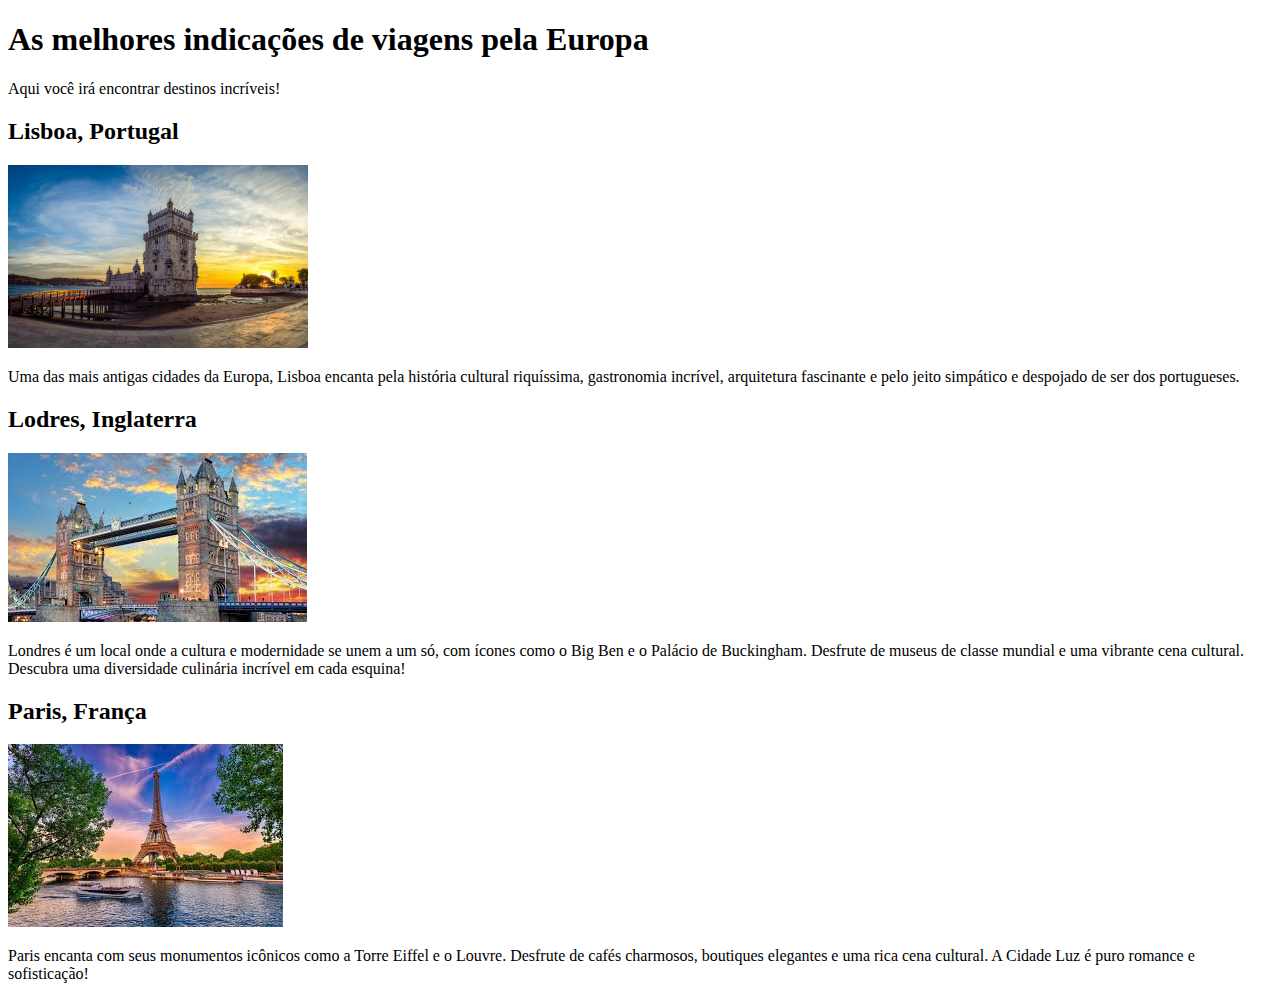
<file: HTML e CSS/index.html>
<!DOCTYPE html>
<html lang="pt-BR">
<head>
  <meta charset="UTF-8">
  <meta name="viewport" content="width=device-width, initial-scale=1.0">
  <title>EUROTuor - Melhores indicações</title>
</head>
<body>
    <header>
      <h1>As melhores indicações de viagens pela Europa</h1>
      <p>Aqui você irá encontrar destinos incríveis!</p>
    </header>

    <main>
      <section>
        <article>
          <h2>Lisboa, Portugal</h2>
          <img src="imagens/belem-tower-2809818_1920.webp" alt="Lisboa" width="300">
          <p>Uma das mais antigas cidades da Europa, Lisboa encanta pela história cultural riquíssima, gastronomia incrível, arquitetura fascinante e pelo jeito simpático e despojado de ser dos portugueses.</p>
        </article>
        <article>
          <h2>Lodres, Inglaterra</h2>
          <img src="imagens/download.jpeg" alt="Londres">
          <p>Londres é um local onde a cultura e modernidade se unem a um só, com ícones como o Big Ben e o Palácio de Buckingham. Desfrute de museus de classe mundial e uma vibrante cena cultural. Descubra uma diversidade culinária incrível em cada esquina! </p>
        </article>
        <article>
          <h2>Paris, França</h2>
          <img src="imagens/download (1).jpeg" alt="Torre Eiffel">
          <p>Paris encanta com seus monumentos icônicos como a Torre Eiffel e o Louvre. Desfrute de cafés charmosos, boutiques elegantes e uma rica cena cultural. A Cidade Luz é puro romance e sofisticação!</p>
        </article>
      </section>
    </main>
</body>
</html>
</file>
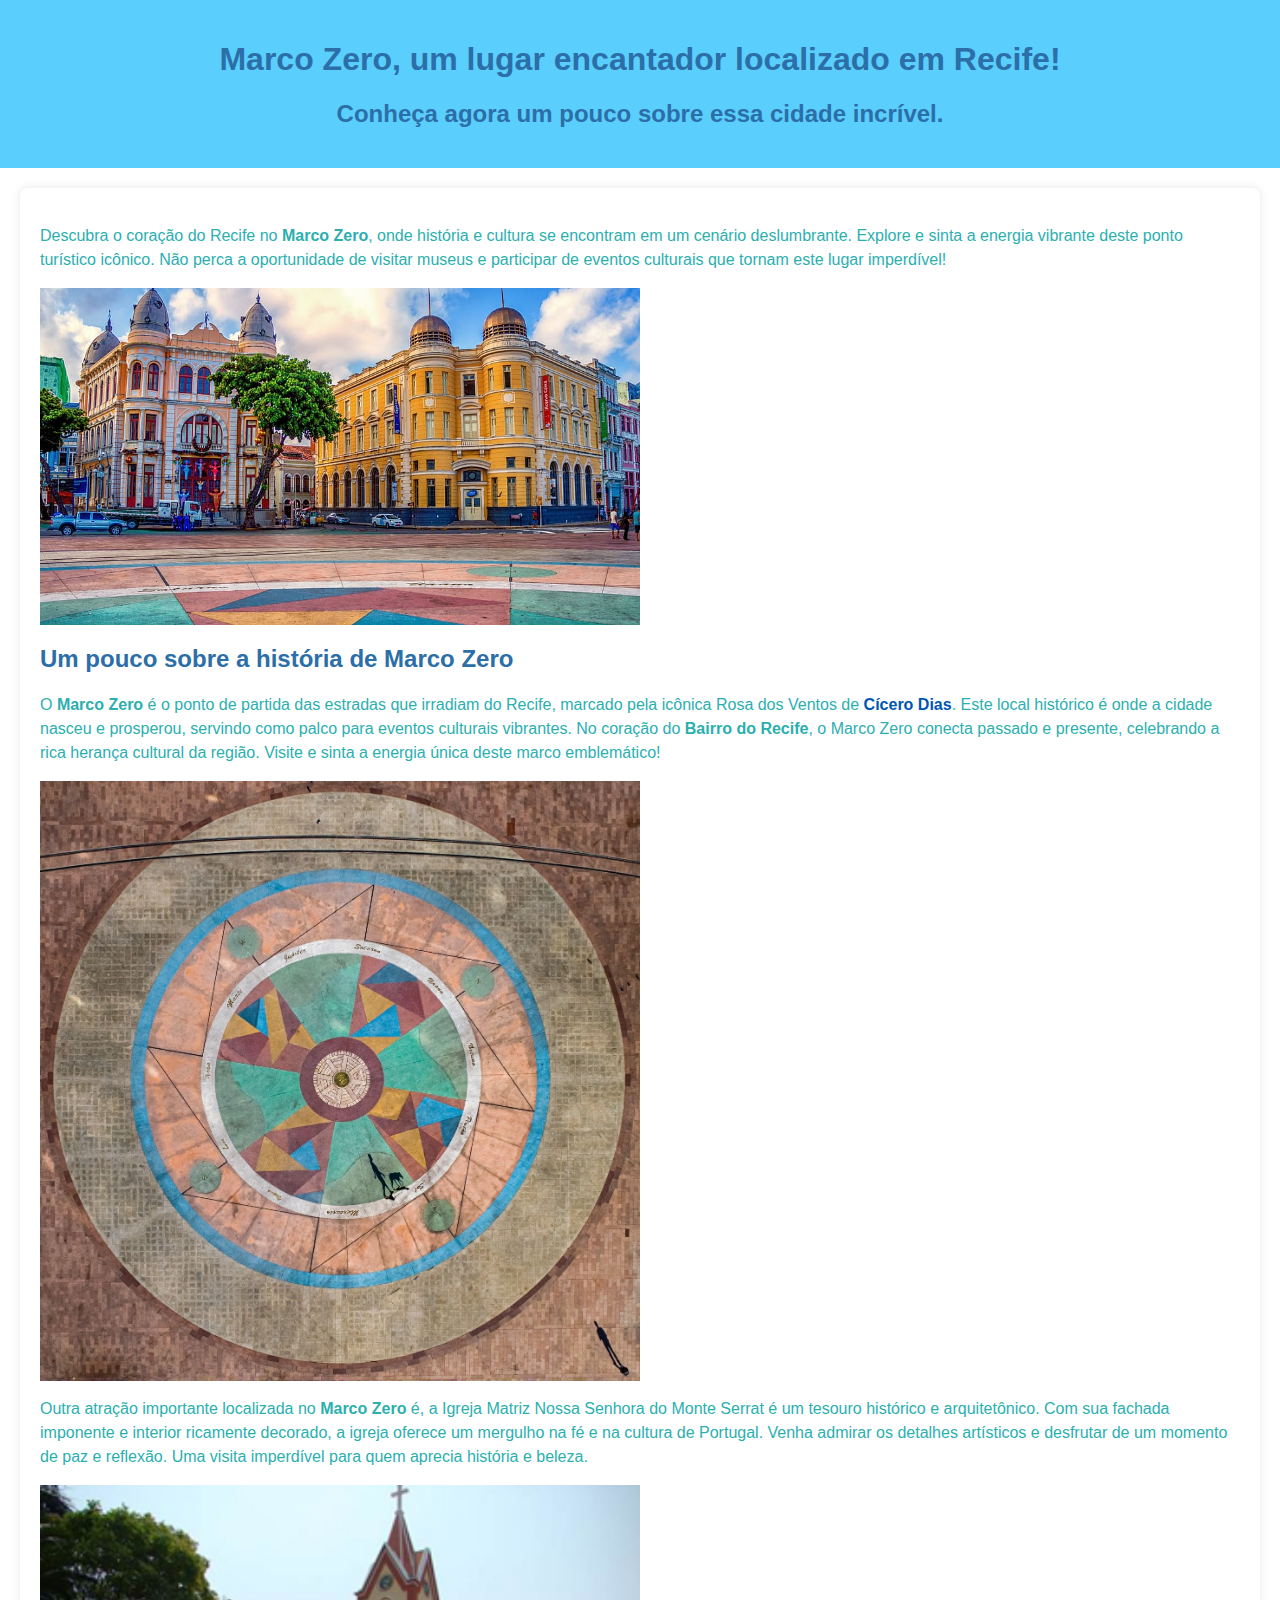
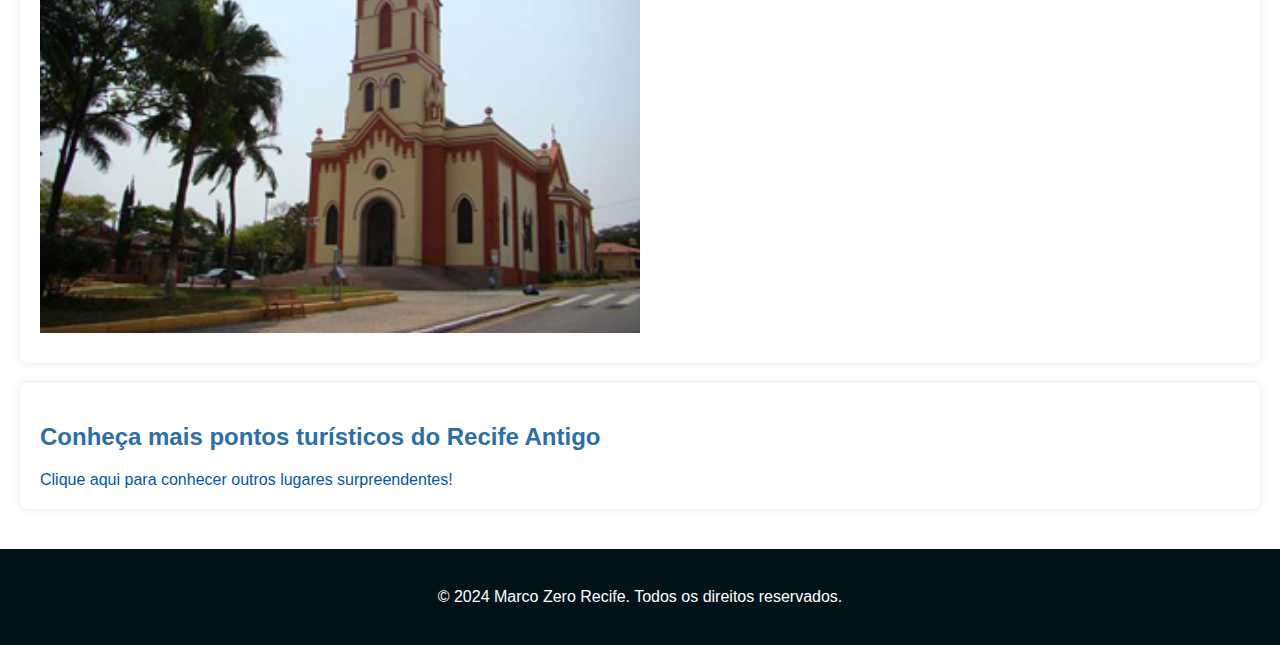
<file: HTML e CSS/recife/index.html>
<!DOCTYPE html>
<html lang="pt-BR">
<head>
  <meta charset="UTF-8">
  <meta name="viewport" content="width=device-width, initial-scale=1.0">
  <link rel="stylesheet" href="style.css">
  <title>Marco Zero - Recife</title>
</head>
<body>
    <header>
      <h1>Marco Zero, um lugar encantador localizado em Recife!</h1>
      <h2>Conheça agora um pouco sobre essa cidade incrível.</h2>
    </header>

      <main>
          <section>
            <p>Descubra o coração do Recife no <strong>Marco Zero</strong>, onde história e cultura se encontram em um cenário deslumbrante. Explore e sinta a energia vibrante deste ponto turístico icônico. Não perca a oportunidade de visitar museus e participar de eventos culturais que tornam este lugar imperdível!</p>
            <img src="imagens/ground-zero-recife-pernambuco-ancient-reef.jpg" alt="Marco Zero Recife" width="600">
            <h2>Um pouco sobre a história de Marco Zero</h2>
            <p>O <strong>Marco Zero</strong> é o ponto de partida das estradas que irradiam do Recife, marcado pela icônica Rosa dos Ventos de <a href="https://pt.wikipedia.org/wiki/Cicero_Dias" target="_blank"><strong>Cícero Dias</strong></a>. Este local histórico é onde a cidade nasceu e prosperou, servindo como palco para eventos culturais vibrantes. No coração do <strong>Bairro do Recife</strong>, o Marco Zero conecta passado e presente, celebrando a rica herança cultural da região. Visite e sinta a energia única deste marco emblemático!</p>
            <img src="imagens/8c0a7bcf10375fc594a53b7d76af8e9b.jpg" alt="Rosa dos Ventos" width="600">
            <p>Outra atração importante localizada no <b>Marco Zero</b> é, a Igreja Matriz Nossa Senhora do Monte Serrat é um tesouro histórico e arquitetônico. Com sua fachada imponente e interior ricamente decorado, a igreja oferece um mergulho na fé e na cultura de Portugal. Venha admirar os detalhes artísticos e desfrutar de um momento de paz e reflexão. Uma visita imperdível para quem aprecia história e beleza.</p>
            <img src="imagens/2014_10_28_igreja_matriz.jpg" alt="Igreja" width="600">
          </section>

          <section>
            <h2>Conheça mais pontos turísticos do Recife Antigo</h2>
            <a href="recife-antigo.html">Clique aqui para conhecer outros lugares surpreendentes!</a>
          </section>
      </main>
      <footer>
        <p>&copy; 2024 Marco Zero Recife. Todos os direitos reservados.</p>
    </footer>
</body>
</html>
</file>
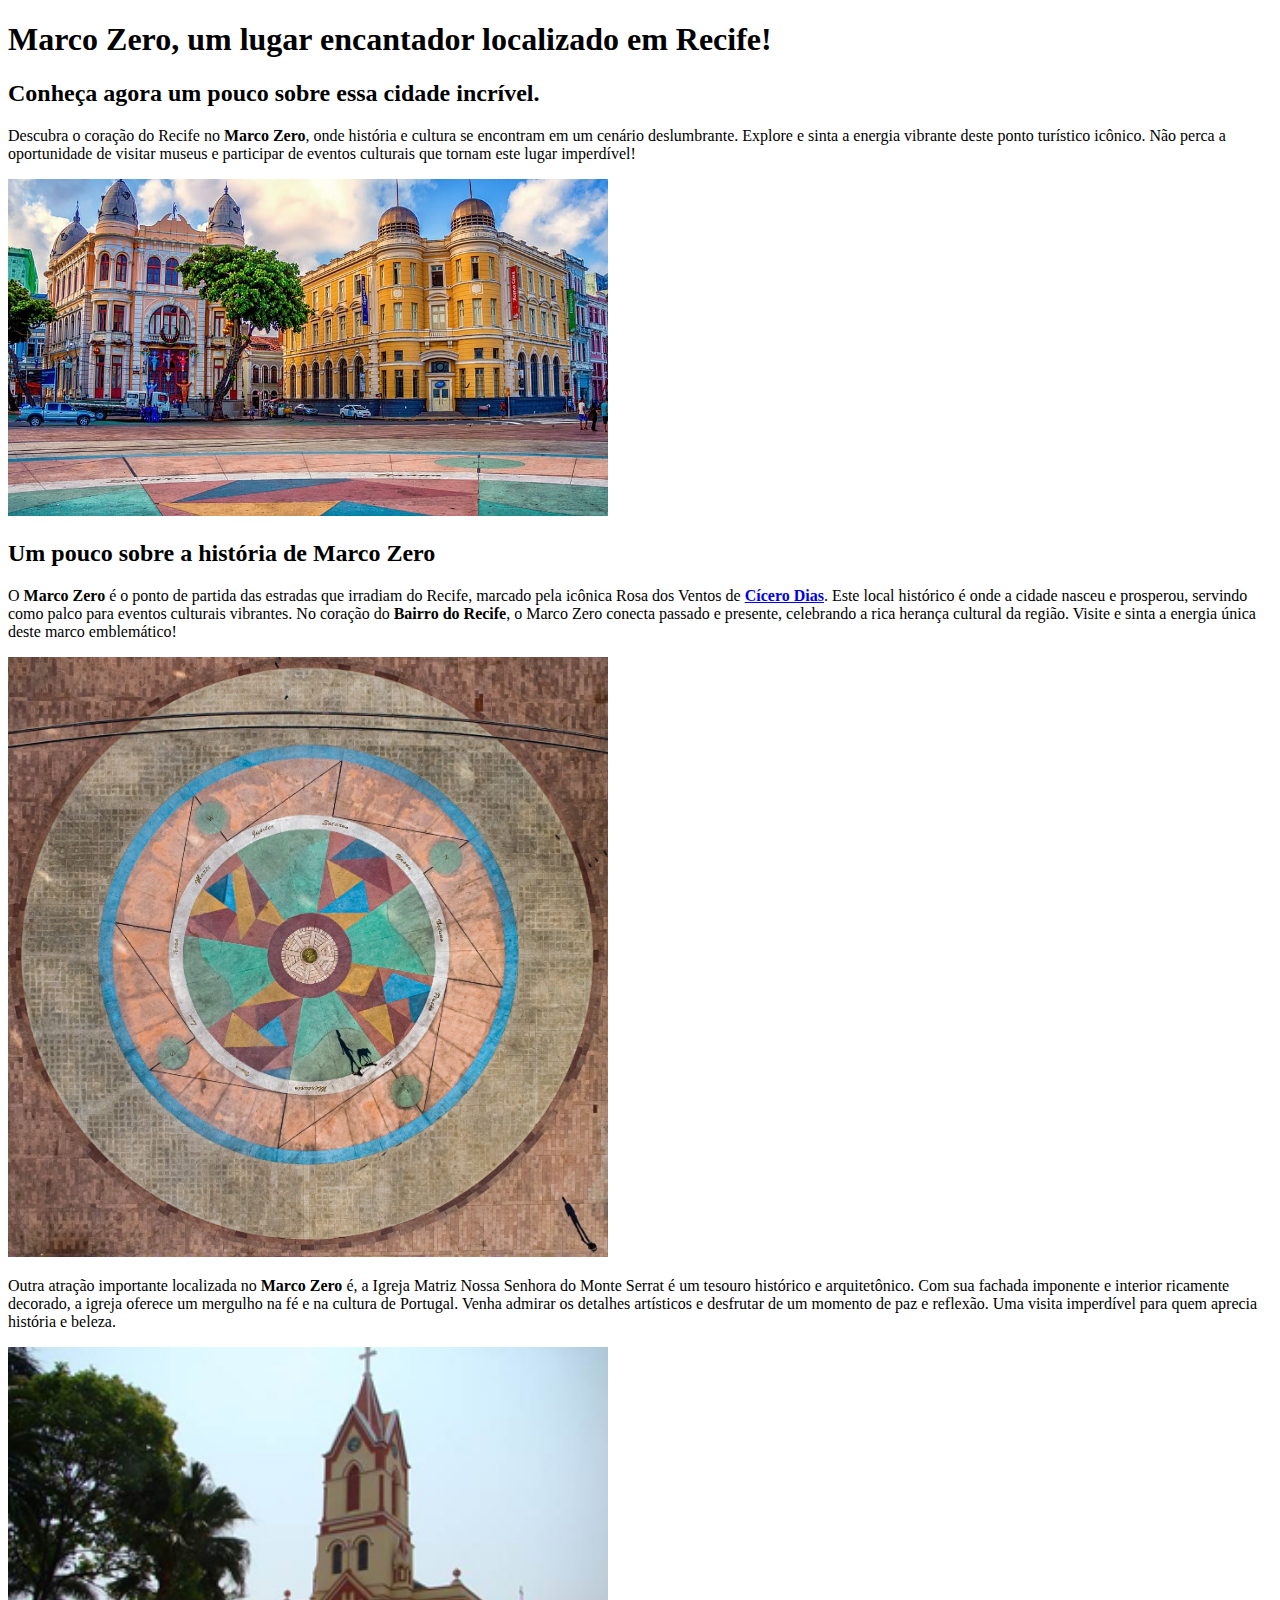
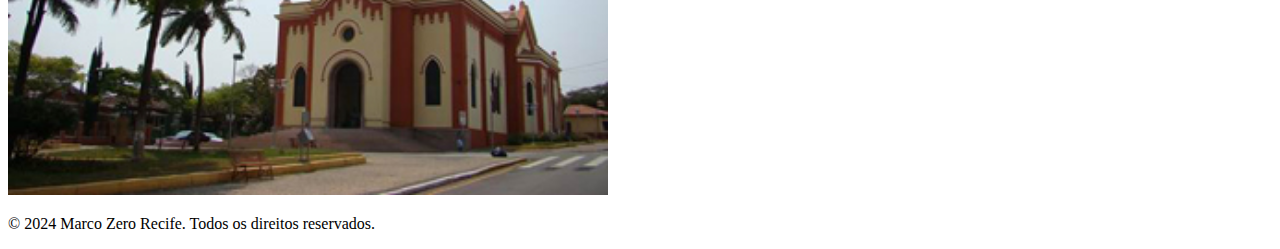
<file: HTML e CSS/recife.html>
<!DOCTYPE html>
<html lang="pt-BR">
<head>
  <meta charset="UTF-8">
  <meta name="viewport" content="width=device-width, initial-scale=1.0">
  <title>Marco Zero - Recife</title>
</head>
<body>
    <header>
      <h1>Marco Zero, um lugar encantador localizado em Recife!</h1>
      <h2>Conheça agora um pouco sobre essa cidade incrível.</h2>
    </header>

      <main>
          <section>
            <p>Descubra o coração do Recife no <strong>Marco Zero</strong>, onde história e cultura se encontram em um cenário deslumbrante. Explore e sinta a energia vibrante deste ponto turístico icônico. Não perca a oportunidade de visitar museus e participar de eventos culturais que tornam este lugar imperdível!</p>
            <img src="imagens/ground-zero-recife-pernambuco-ancient-reef.jpg" alt="Marco Zero Recife" width="600">
            <h2>Um pouco sobre a história de Marco Zero</h2>
            <p>O <strong>Marco Zero</strong> é o ponto de partida das estradas que irradiam do Recife, marcado pela icônica Rosa dos Ventos de <a href="https://pt.wikipedia.org/wiki/Cicero_Dias" target="_blank"><strong>Cícero Dias</strong></a>. Este local histórico é onde a cidade nasceu e prosperou, servindo como palco para eventos culturais vibrantes. No coração do <strong>Bairro do Recife</strong>, o Marco Zero conecta passado e presente, celebrando a rica herança cultural da região. Visite e sinta a energia única deste marco emblemático!</p>
            <img src="imagens/8c0a7bcf10375fc594a53b7d76af8e9b.jpg" alt="Rosa dos Ventos" width="600">
            <p>Outra atração importante localizada no <b>Marco Zero</b> é, a Igreja Matriz Nossa Senhora do Monte Serrat é um tesouro histórico e arquitetônico. Com sua fachada imponente e interior ricamente decorado, a igreja oferece um mergulho na fé e na cultura de Portugal. Venha admirar os detalhes artísticos e desfrutar de um momento de paz e reflexão. Uma visita imperdível para quem aprecia história e beleza.</p>
            <img src="imagens/2014_10_28_igreja_matriz.jpg" alt="Igreja" width="600">
          </section>
      </main>
      <footer>
        <p>&copy; 2024 Marco Zero Recife. Todos os direitos reservados.</p>
    </footer>
</body>
</html>
</file>
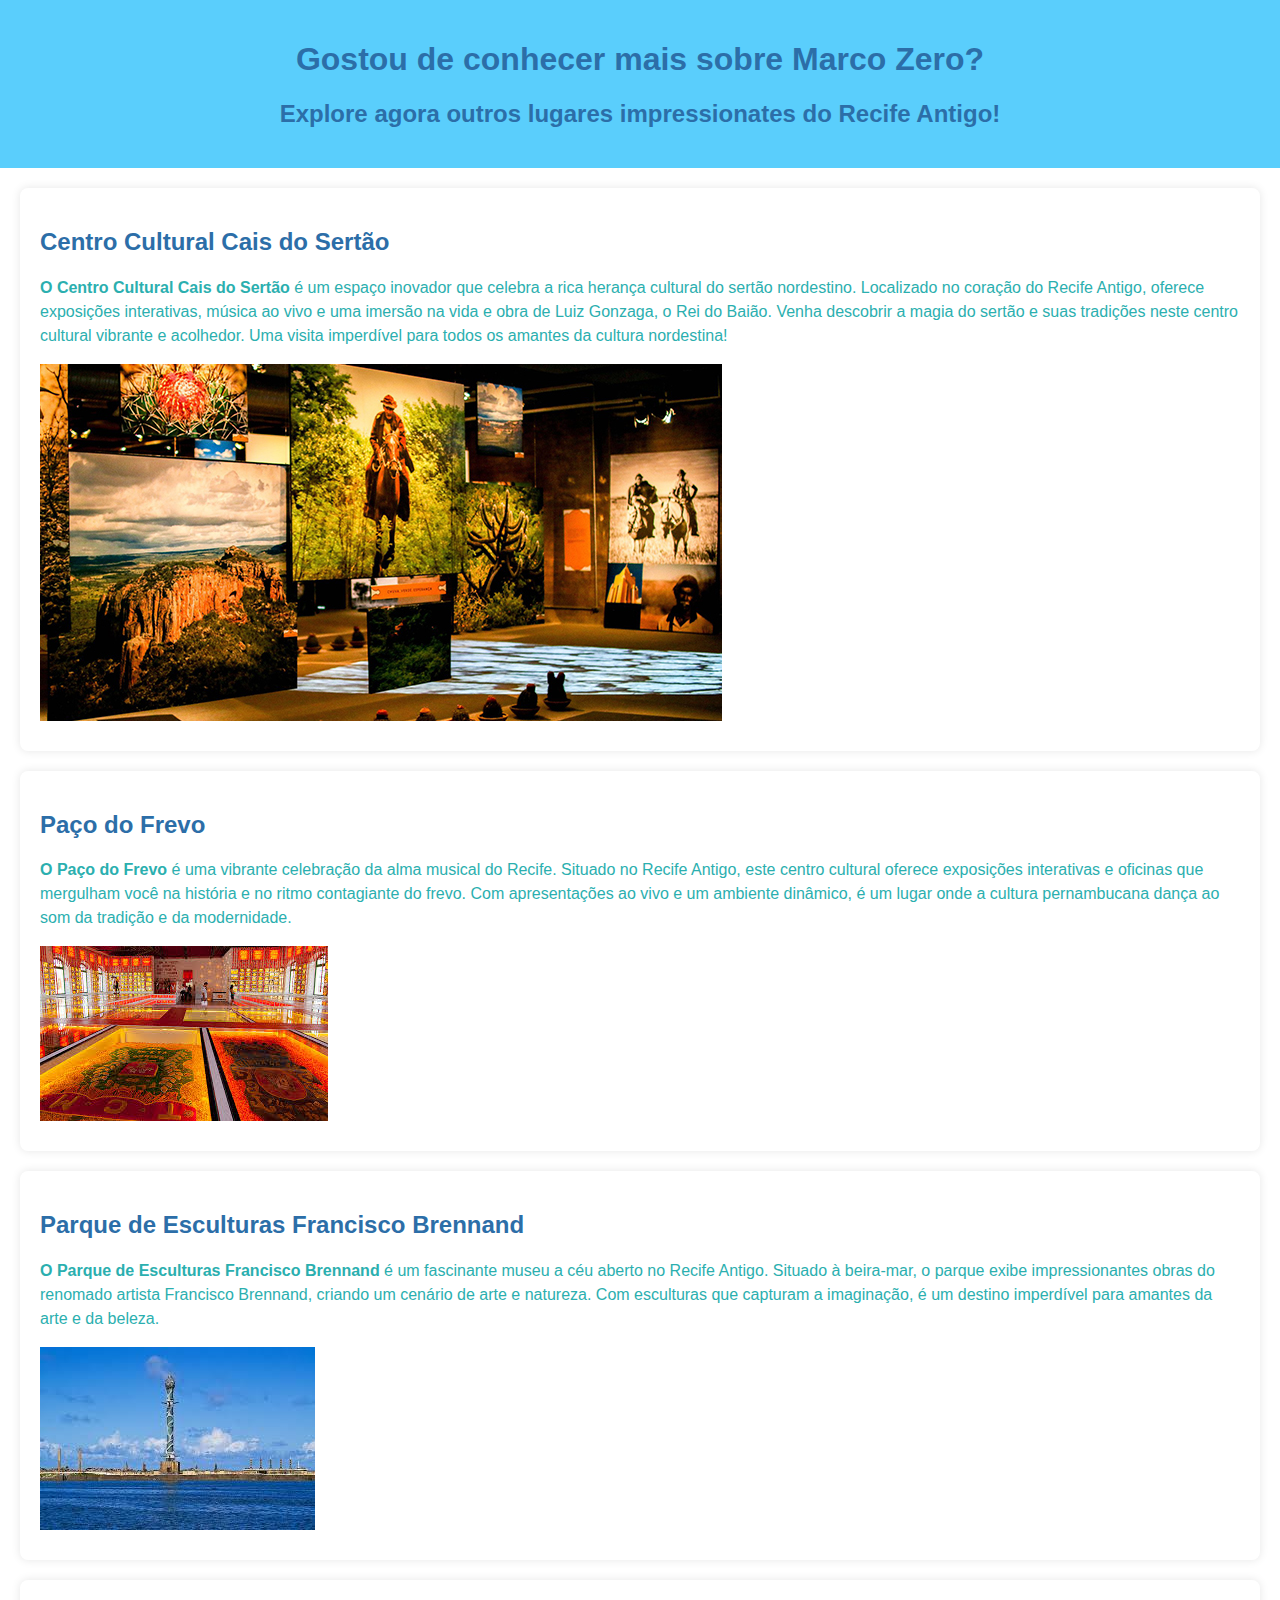
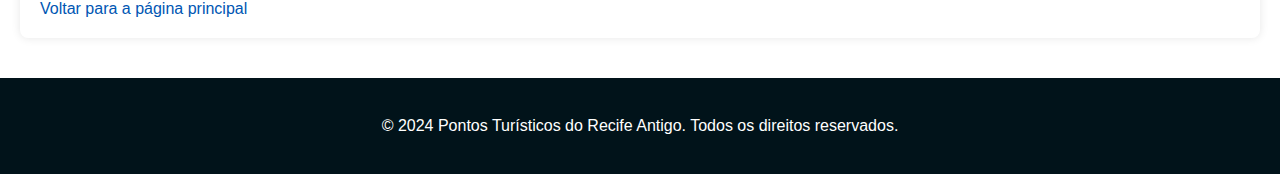
<file: HTML e CSS/recife/recife-antigo.html>
<!DOCTYPE html>
<html lang="pt-BR">
<head>
  <meta charset="UTF-8">
  <meta name="viewport" content="width=device-width, initial-scale=1.0">
  <link rel="stylesheet" href="recife-antigo.css">
  <title>Recife Antigo</title>
</head>
<body>
    <header>
        <h1>Gostou de conhecer mais sobre Marco Zero?</h1>
        <h2>Explore agora outros lugares impressionates do Recife Antigo!</h2>
    </header>

    <main>
        <section>
          <h2>Centro Cultural Cais do Sertão</h2>
          <p>
            <strong>O Centro Cultural Cais do Sertão</strong> é um espaço inovador que celebra a rica herança cultural do sertão nordestino. Localizado no coração do Recife Antigo, oferece exposições interativas, música ao vivo e uma imersão na vida e obra de Luiz Gonzaga, o Rei do Baião. Venha descobrir a magia do sertão e suas tradições neste centro cultural vibrante e acolhedor. Uma visita imperdível para todos os amantes da cultura nordestina!
          </p>
          <img src="imagens/museu-cais-do-sertao-1.jpg" alt="Museu Cais do Sertão">
        </section>

        <section>
          <h2>Paço do Frevo</h2>
          <p>
            <strong>O Paço do Frevo</strong> é uma vibrante celebração da alma musical do Recife. Situado no Recife Antigo, este centro cultural oferece exposições interativas e oficinas que mergulham você na história e no ritmo contagiante do frevo. Com apresentações ao vivo e um ambiente dinâmico, é um lugar onde a cultura pernambucana dança ao som da tradição e da modernidade.
          </p>
          <img src="imagens/download.jpeg" alt="Paço do Frevo">
        </section>

        <section>
          <h2>Parque de Esculturas Francisco Brennand</h2>
          <p>
            <strong>O Parque de Esculturas Francisco Brennand</strong> é um fascinante museu a céu aberto no Recife Antigo. Situado à beira-mar, o parque exibe impressionantes obras do renomado artista Francisco Brennand, criando um cenário de arte e natureza. Com esculturas que capturam a imaginação, é um destino imperdível para amantes da arte e da beleza.
          </p>
          <img src="imagens/download (1).jpeg" alt="Parque de Esculturas Francisco Brennand">
        </section>

        <section>
          <a href="index.html">Voltar para a página principal</a>
        </section>
    </main>

    <footer>
      <p>&copy; 2024 Pontos Turísticos do Recife Antigo. Todos os direitos reservados.</p>
    </footer>
  
</body>
</html>
</file>
<file: HTML e CSS/recife/style.css>
body {
  font-family: Arial, sans-serif;
  margin: 0;
  padding: 0;
  background-color: #ffffff;
  color: #2bafaf;
  display: flex;
  flex-direction: column;
  min-height: 100vh;
}

header {
  background-color: #5acefc;
  color: white;
  padding: 20px;
  text-align: center;
}

main {
  flex: 1;
  display: flex;
  flex-direction: column;
  padding: 20px;
}

section {
  margin-bottom: 20px;
  padding: 20px;
  background-color: white;
  border-radius: 8px;
  box-shadow: 0 0 10px rgba(0, 0, 0, 0.1);
}

h1, h2 {
  color: #2c6ea8;
}

footer {
  background-color: #01131a;
  color: white;
  padding: 20px;
  text-align: center;
}

p {
  line-height: 1.5;
}

a {
  color: #0056b3;
  text-decoration: none;
}

img {
  max-width: 100%;
  height: auto;
  display: block;
  margin: 10px 0;
}
</file>
<file: HTML e CSS/recife/recife-antigo.css>
body {
  font-family: Arial, sans-serif;
  margin: 0;
  padding: 0;
  background-color: #ffffff;
  color: #2bafaf;
  display: flex;
  flex-direction: column;
  min-height: 100vh;
}

header {
  background-color: #5acefc;
  color: white;
  padding: 20px;
  text-align: center;
}

main {
  flex: 1;
  display: flex;
  flex-direction: column;
  padding: 20px;
}

section {
  margin-bottom: 20px;
  padding: 20px;
  background-color: white;
  border-radius: 8px;
  box-shadow: 0 0 10px rgba(0, 0, 0, 0.1);
}

h1, h2 {
  color: #2c6ea8;
}

footer {
  background-color: #01131a;
  color: white; 
  padding: 20px;
  text-align: center;
}

p {
  line-height: 1.5;
}

a {
  color: #0056b3;
  text-decoration: none;
}

img {
  max-width: 100%;
  height: auto;
  display: block;
  margin: 10px 0;
}
</file>
